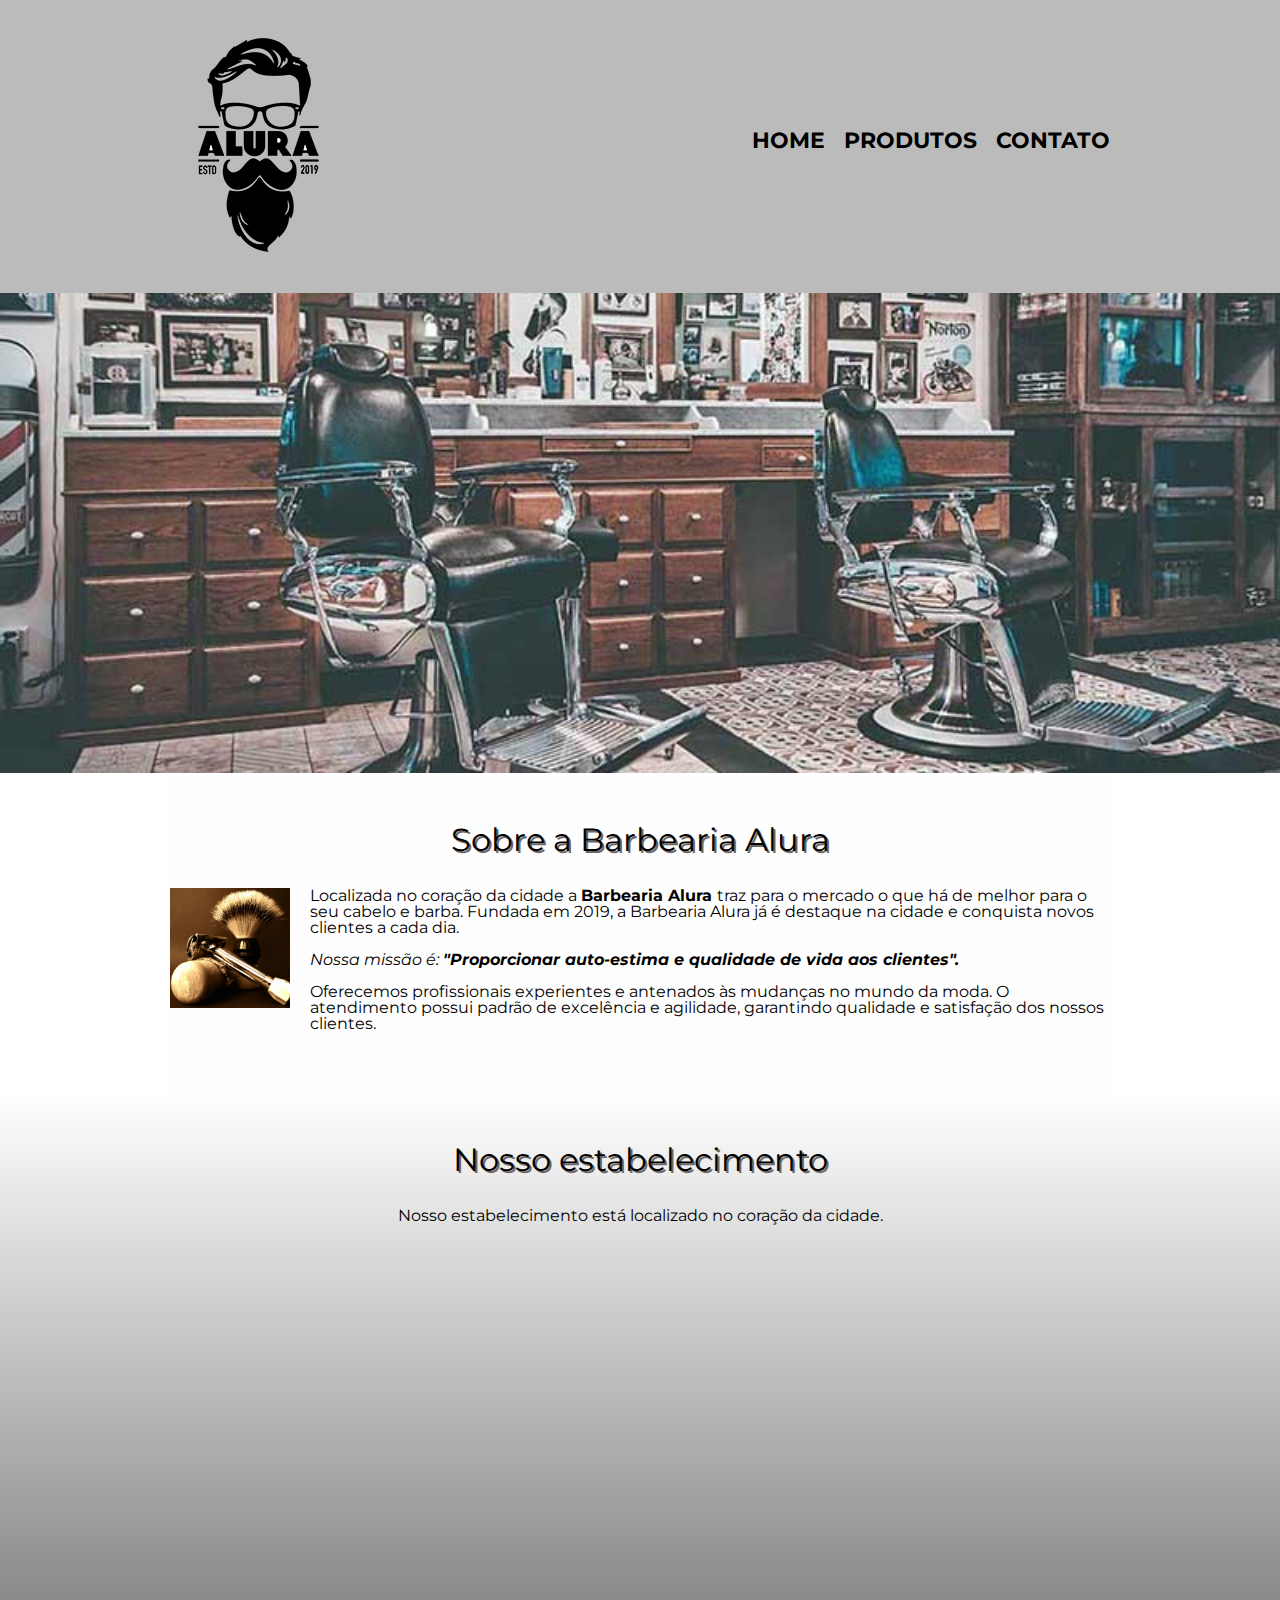
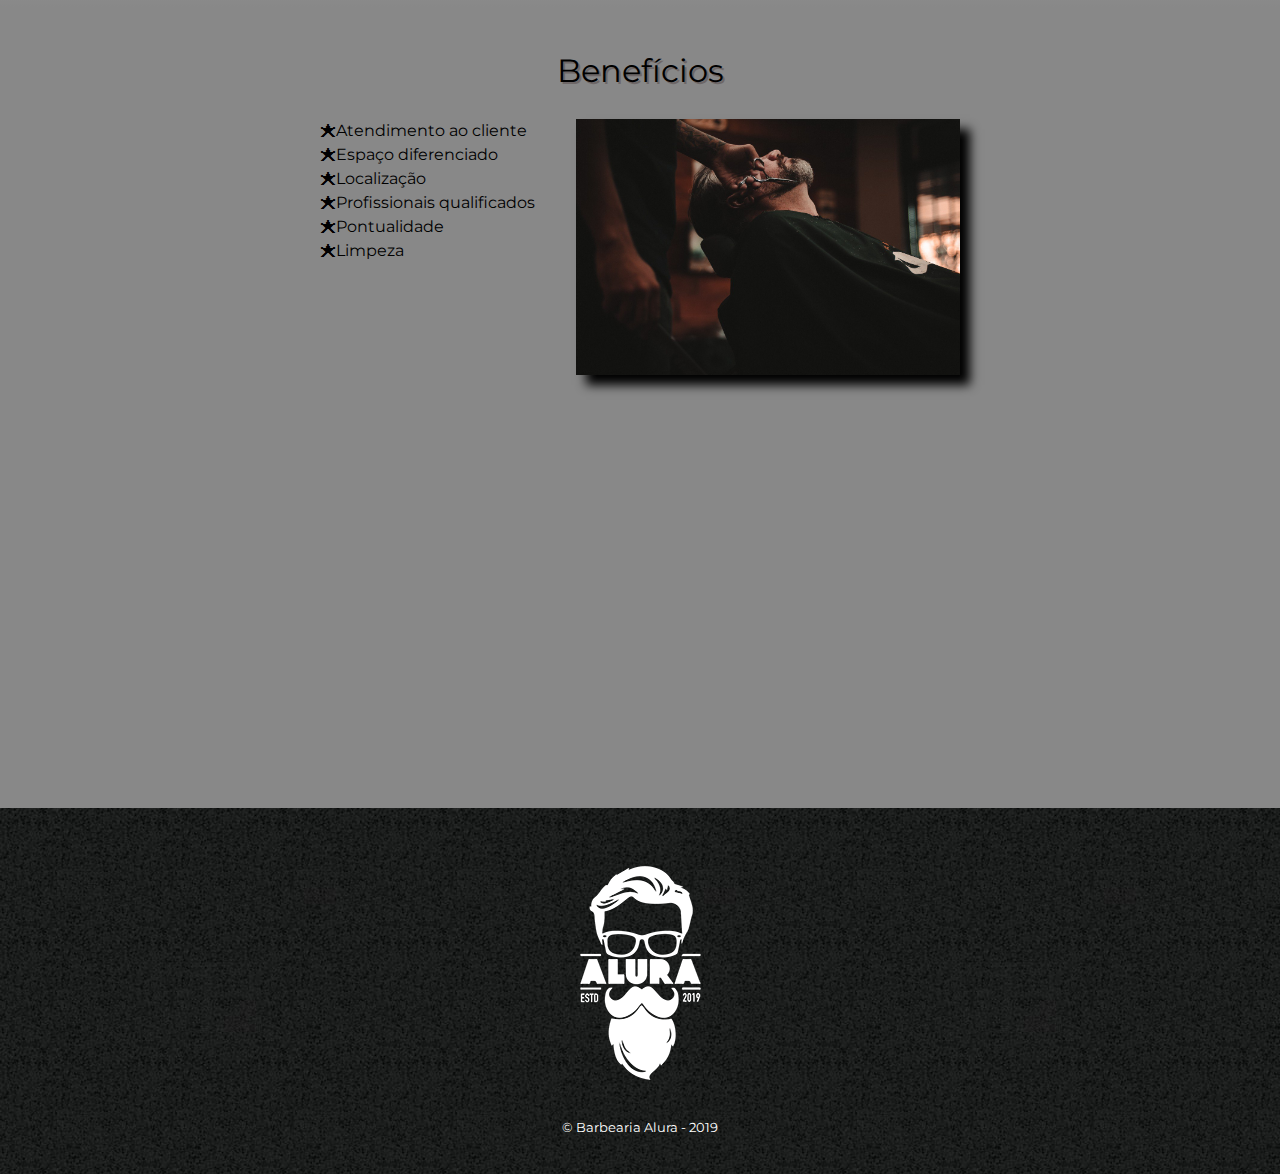
<file: index.html>
<!DOCTYPE html>

<html lag="pt-br">

    <head>

        <meta charset="UTF-8">
        <meta name="viewport" content="width-device-width">
        <title>Barbearia Alura</title>

        <link rel="stylesheet" href="reset.css">
        <link rel="stylesheet" href="style.css">
        <link href="https://fonts.googleapis.com/css2?family=Montserrat:ital,wght@0,100;0,200;0,300;0,400;0,500;0,600;0,700;0,800;0,900;1,100;1,200;1,300;1,400;1,500;1,600;1,700;1,800;1,900&display=swap" rel="stylesheet">



    </head>

    <body>

        <header>
            <div class="caixa">
                <h1><img src="logo.png" alt="logo da Barbearia Alura"></h1>

                <nav>
                    <ul>
                        <li><a href="index.html">Home</a></li>
                        <li><a href="Produtos.html">Produtos</a></li>
                        <li><a href="contato.html">Contato </a></li>
                    </ul>
                </nav>
            </div>
        </header>

        <img class="banner" src="banner.jpg">

        <main>

            <section class="principal">

                <h2 class="titulo-principal"> Sobre a Barbearia Alura </h2>

                <img class="utensilios" src="utensilios.jpg" alt="utensílios de um barbeiro">

                <p>Localizada no coração da cidade a <strong> Barbearia Alura </strong> traz para o mercado o que há de melhor para o seu cabelo e barba.
                Fundada em 2019, a Barbearia Alura já é destaque na cidade e conquista novos clientes a cada dia. </p>

                <p id="missão"><em>Nossa missão é: <strong>"Proporcionar auto-estima e qualidade de vida aos clientes". </strong></em></p>

                <p>Oferecemos profissionais experientes e antenados às mudanças no mundo da moda.
                O atendimento possui padrão de excelência e agilidade, garantindo qualidade e satisfação dos nossos clientes.</p>

            </section>

            <section class="mapa">
                <h3 class="titulo-principal">Nosso estabelecimento</h3>
                <p>Nosso estabelecimento está localizado no coração da cidade.</p>
                <div class="mapa-conteudo">
                    <iframe src="https://www.google.com/maps/embed?pb=!1m18!1m12!1m3!1d3656.448598130898!2d-46.634653385383224!3d-23.588239368469686!2m3!1f0!2f0!3f0!3m2!1i1024!2i768!4f13.1!3m3!1m2!1s0x94ce5a2b2ed7f3a1%3A0xab35da2f5ca62674!2sCaelum%20-%20Escola%20de%20Tecnologia!5e0!3m2!1spt-BR!2sbr!4v1585935869980!5m2!1spt-BR!2sbr" width="100%" height="300" frameborder="0" style="border:0;" allowfullscreen="" aria-hidden="false" tabindex="0"></iframe>
                </div>

            </section>

            <section class="beneficios">

                <h3 class="titulo-principal">Benefícios</h3>

                <div class="conteudo-beneficios">
                    <ul class="lista-beneficios">
                        <li class="itens">Atendimento ao cliente</li>
                        <li class="itens">Espaço diferenciado </li>
                        <li class="itens">Localização</li>
                        <li class="itens">Profissionais qualificados</li>
                        <li class="itens">Pontualidade</li>
                        <li class="itens">Limpeza</li>
                    </ul><img src="beneficios.jpg" class="imagem-beneficios"> 
                </div>

        <div class="video">
            
            <iframe width="100%" height="315" src="https://www.youtube.com/embed/wcVVXUV0YUY" frameborder="0" allow="accelerometer; autoplay; encrypted-media; gyroscope; picture-in-picture" allowfullscreen></iframe>
        
        </div>

    </section>

        </main>

        <footer>
            <img src="logo-branco.png">
            <p class="copyright"> &copy; Barbearia Alura - 2019</p>
        </footer>

    </body>

</html>
</file>
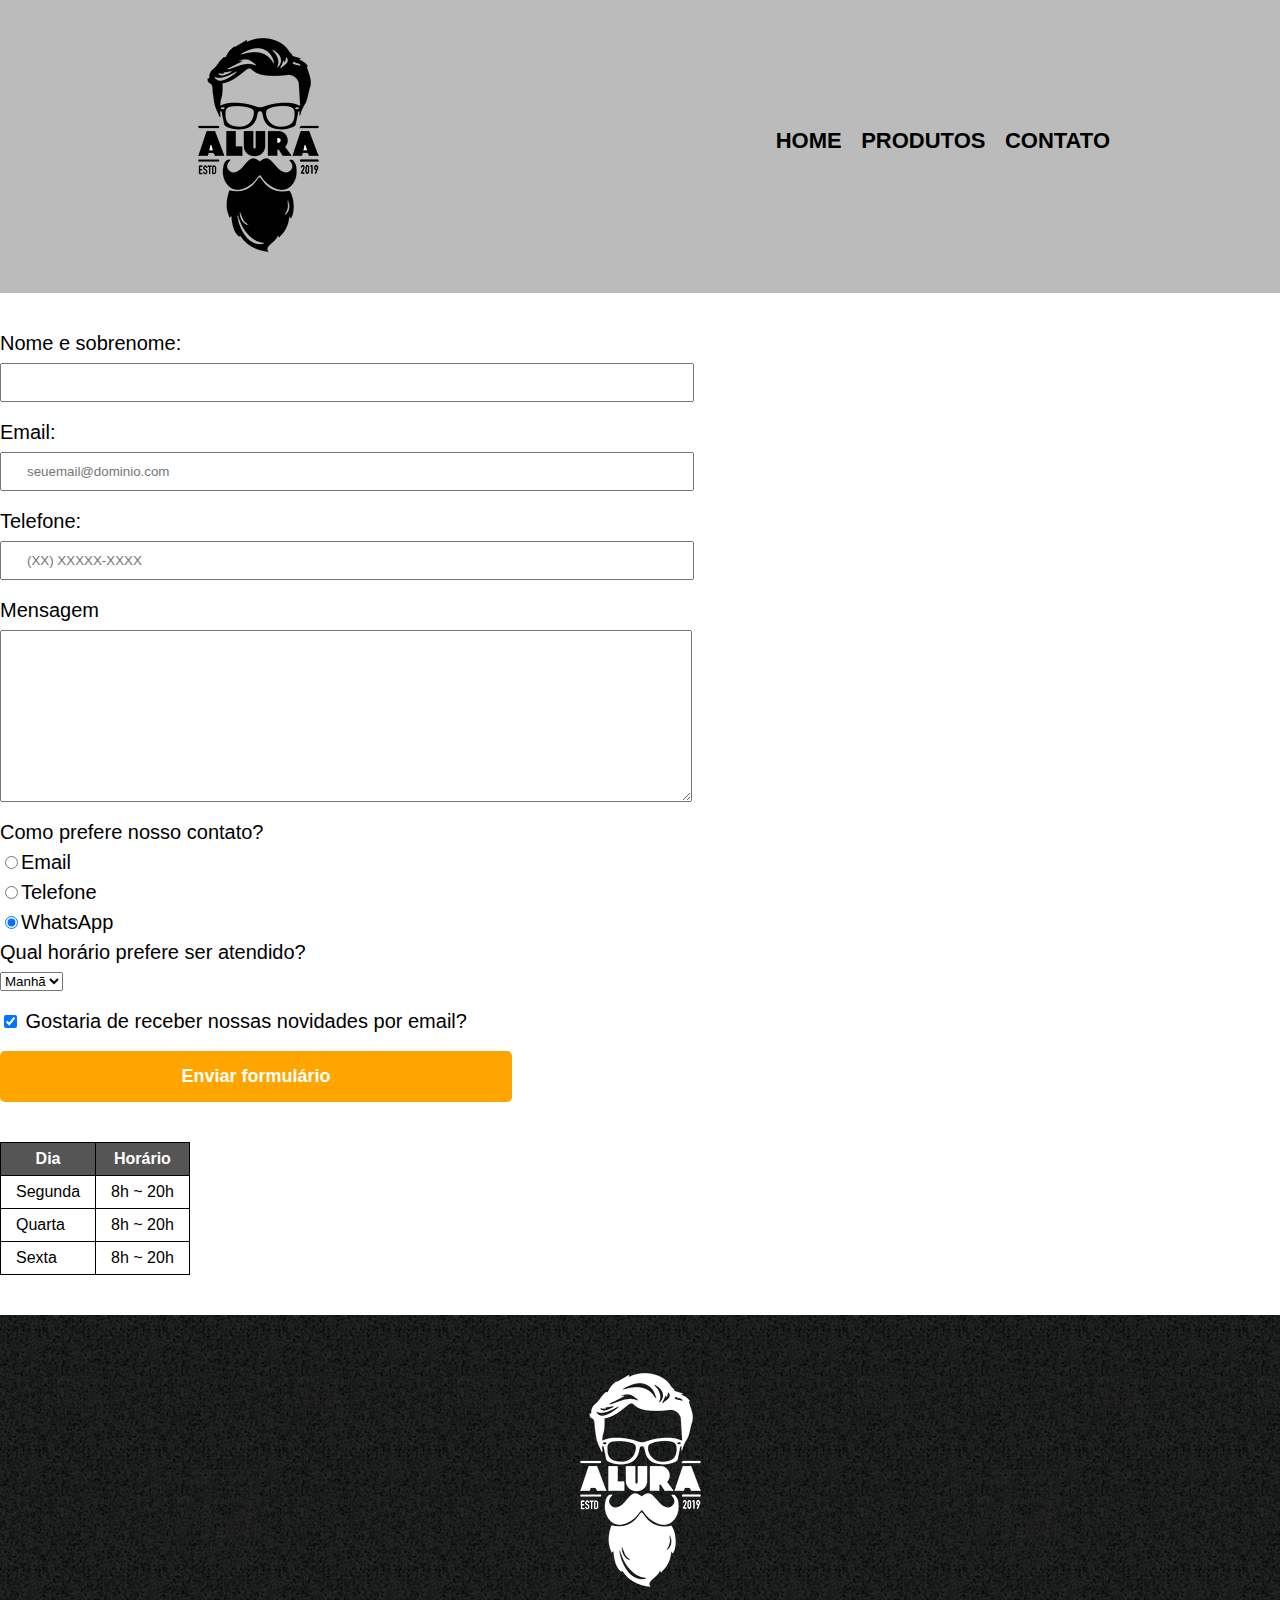
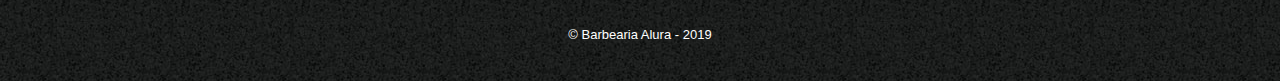
<file: contato.html>
<!DOCTYPE html>
<html>

    <head>

        <meta charset="UTF-8">

        <title> Contato - Barbearia Alura </title>

        <link rel="stylesheet" href="reset.css">
        <link rel="stylesheet" href="style.css">

    </head>

    <body>
        <header>
            <div class="caixa">
                <h1><img src="logo.png" alt="logo da Barbearia Alura"></h1>

                <nav>
                    <ul>
                        <li><a href="index.html">Home</a></li>
                        <li><a href="Produtos.html">Produtos</a></li>
                        <li><a href="contato.html">Contato </a></li>
                    </ul>
                </nav>
            </div>
        </header>

        <main>
          <form>
              <label for="nomesobrenome">Nome e sobrenome:</label>
              <input type="text" id="nomesobrenome" class="input-padrao" required>

              <label for="email">Email:</label>
              <input type="email" id="email" class="input-padrao" required placeholder="seuemail@dominio.com">

              <label for="telefone">Telefone:</label>
              <input type="tel" id="telefone" class="input-padrao" required placeholder="(XX) XXXXX-XXXX">

              <label for="mensagem">Mensagem</label>
              <textarea cols="70" rows="10" id="mensagem" class="input-padrao" required></textarea>

            <fieldset>
                <legend>Como prefere nosso contato?</legend>

                <label for="radio-email"> <input type="radio" name="contato" value="email" id="radio-email">Email</label>

                <label for="radio-telefone"> <input type="radio" name="contato" value="telefone" id="radio-telefone">Telefone</label>
                
                <label for="radio-whatsapp"> <input type="radio" name="contato" value="email" id="radio-whatsapp" checked>WhatsApp</label>
            </fieldset>

            <fieldset>
                <legend>Qual horário prefere ser atendido?</legend>
                <select>
                    <option>Manhã</option>
                    <option>Tarde</option>
                    <option>Noite</option>
                </select>
            </fieldset>

              <label class="checkbox"><input type="checkbox" checked> Gostaria de receber nossas novidades por email?</label>

              <input type="submit" value="Enviar formulário" class="enviar">

          </form>  

          <table>

              <thead>
                <tr>
                    <th>Dia</th>
                    <th>Horário</th>
                </tr>
              </thead>
              
              <tbody>

                <tr>
                    <td>Segunda</td>
                    <td>8h ~ 20h</td>
                </tr>
                <tr>
                    <td>Quarta</td>
                    <td>8h ~ 20h</td>
                </tr>
                <tr>
                    <td>Sexta</td>
                    <td>8h ~ 20h</td>
                </tr>

              </tbody>
          </table>

        </main>

        <footer>
            <img src="logo-branco.png">
            <p class="copyright"> &copy; Barbearia Alura - 2019</p>
        </footer>
    </body>

</html>
</file>
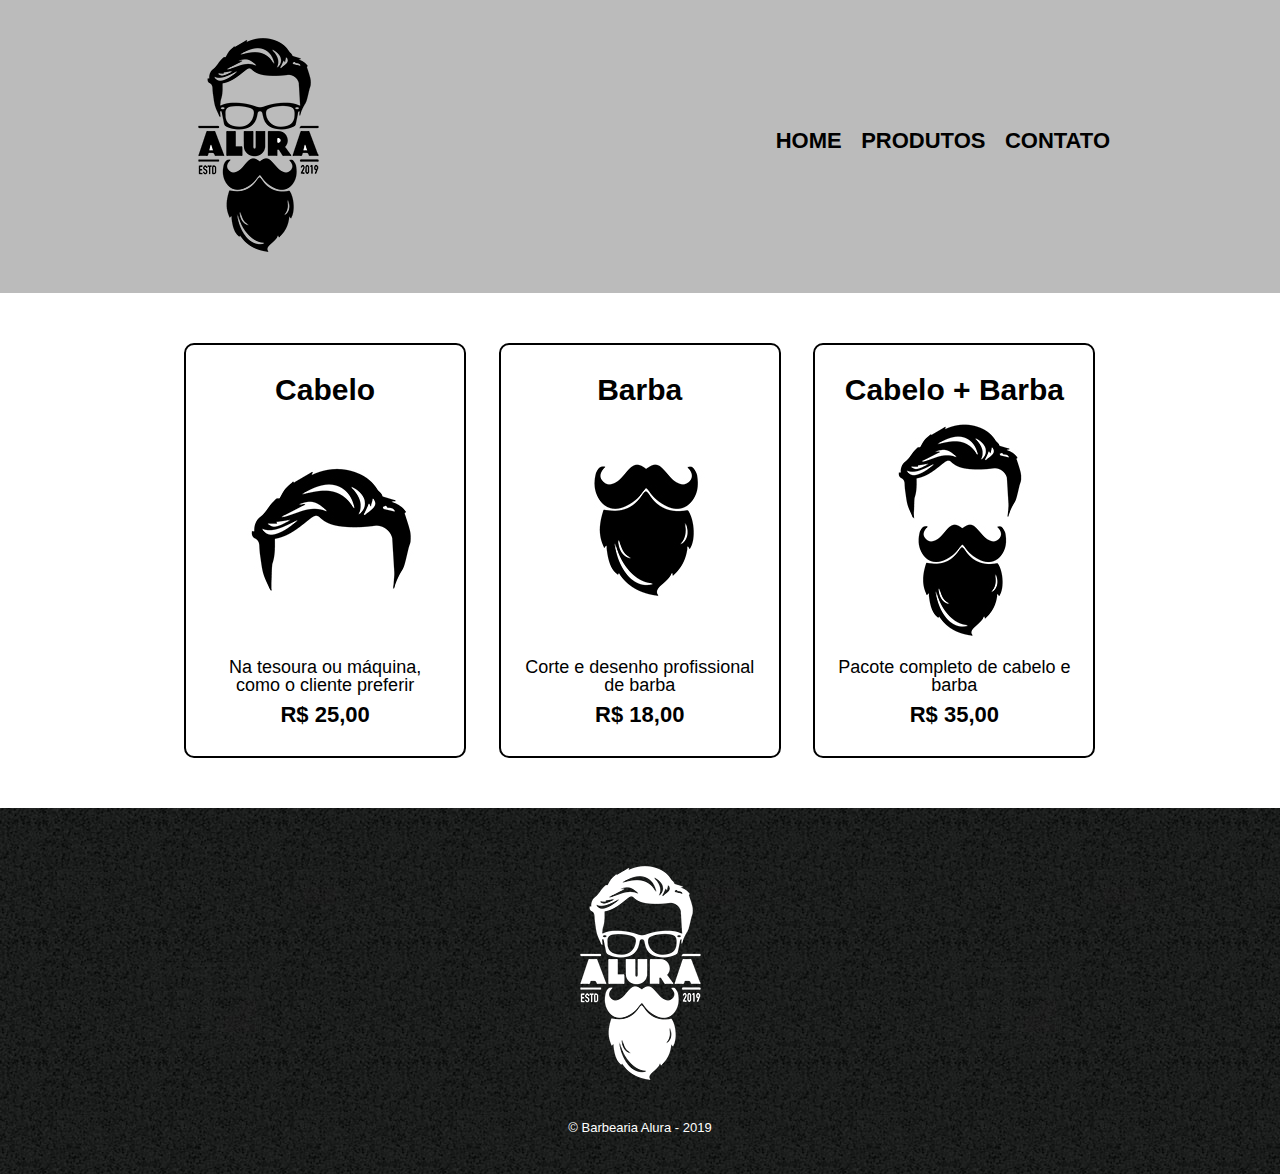
<file: Produtos.html>
<!DOCTYPE html>
<html>

    <head>

        <meta charset="UTF-8">

        <title> Produtos - Barbearia Alura </title>

        <link rel="stylesheet" href="reset.css">
        <link rel="stylesheet" href="style.css">

    </head>

    <body>
        <header>
            <div class="caixa">
                <h1><img src="logo.png"></h1>

                <nav>
                    <ul>
                        <li><a href="index.html">Home</a></li>
                        <li><a href="Produtos.html">Produtos</a></li>
                        <li><a href="contato.html">Contato </a></li>
                    </ul>
                </nav>
            </div>
        </header>
        <main>
            <ul class="produtos">
                <li>
                    <h2>Cabelo</h2>
                    <img src="cabelo.jpg">
                    <p class="produto-descrição">Na tesoura ou máquina, como o cliente preferir</p>
                    <p class="produto-preço">R$ 25,00</p>
                </li>

                <li>
                    <h2>Barba</h2>
                    <img src="barba.jpg">
                    <p class="produto-descrição">Corte e desenho profissional de barba</p>
                    <p class="produto-preço">R$ 18,00</p>
                </li> 

                <li>
                    <h2>Cabelo + Barba</h2>
                    <img src="cabelo+barba.jpg">
                    <p class="produto-descrição">Pacote completo de cabelo e barba</p>
                    <p class="produto-preço">R$ 35,00</p>
                </li>
            </ul>
        </main>

        <footer>
            <img src="logo-branco.png">
            <p class="copyright"> &copy; Barbearia Alura - 2019</p>
        </footer>
    </body>

</html>
</file>
<file: style.css>
body {
    font-family: 'Montserrat', sans-serif;
}

header {
    background: #BBBBBB;
    padding: 20px 0;
}

.caixa {
    position: relative;
    width: 940px;
    margin: 0 auto;
}

nav {
    position: absolute;
    top: 110px;
    right: 0;

}

nav li {
    display: inline;
    margin: 0 0 0 15px;

}

nav a {
    text-transform: uppercase;
    color: #000000;
    font-weight: bold;
    font-size: 22px;
    text-decoration: none;
}

nav a:hover {
    color: #BBBB00;
    text-decoration: underline;
}

.produtos {
    width:940px ;
    margin: 0 auto;
    padding: 50px 0;
}

.produtos li {
    display: inline-block;
    text-align: center;
    width: 30%;
    vertical-align: top;
    margin: 0 1.5%;
    padding: 30px 20px;
    box-sizing: border-box;
    border: 2px solid #000000;
    border-radius: 10px;
}

.produtos li:hover {
    border-color: #BBBB00;
    font-size: 40px;
}

.produtos li:active {
    border-color: aqua;
}

.produtos li:hover h2 {
    font-size: 40px;
}

.produtos h2 {
    font-size: 30px;
    font-weight: bold;
}

.produto-descrição {
    font-size: 18px;
}

.produto-preço {
    font-size: 22px;
    font-weight: bold;
    margin-top: 10px;
}

footer {
    text-align: center;
    background: url("bg.jpg");
    padding: 40px 0;
}

.copyright {
    color: #ffffff;
    font-size: 13px;
    margin: 20px 0 0 ;
}

main {
   
}

form {
    margin: 40px 0;
}

form label, form legend {
    display: block;
    font-size: 20px;
    margin: 0 0 10px;
}

.input-padrao {
    display: block;
    margin: 0 0 20px;
    padding: 10px 25px;
    width: 50%;
}

.checkbox {
    margin: 20px 0;
}

.enviar {
    width: 40% ;
    padding: 15px 0;
    background: orange;
    color: white;
    font-weight: bold;
    font-size: 18px;
    border: none;
    border-radius: 5px;
    transition: 1s all;
    cursor: pointer;
}

.enviar:hover {
    background: orangered ;
    transform: scale(1.2);
}

table {
    margin: 20px 0 40px ;
}

thead {
    background: #555555;
    color: white;
    font-weight: bold;
}

td, th {
    border: 1px solid #000000;
    padding: 8px 15px;
}

/* css da página inicial */

.banner {
    width: 100%;
}

.titulo-principal {
    text-align: center;
    font-size: 2em;
    margin: 0 0 1em;
    clear: left;
    text-shadow: 2px 2px rgb(110, 103, 103) ;
}

.principal {
    padding: 3em 0;
    background: #fefefe;
    width: 940px;
    margin: 0 auto;
}

.principal p {
    margin: 0 0 1em;
}

.principal strong {
    font-weight: bold;
}

.principal em {
    font-style: italic;
}

.utensilios {
    width: 120px;
    float: left;
    margin: 0 20px 20px 0;
}

.beneficios {
    padding: 3em 0;
    background: #888888;
}

.mapa {
    padding: 3em 0;
    background: linear-gradient(#FEFEFE, #888888);
   
}

.mapa-conteudo {
    width: 940px;
    margin: 0 auto;
}

.mapa p {
    margin: 0 0 2em;
    text-align: center;
}

.conteudo-beneficios {
    width: 640px;
    margin: 0 auto;
}

.lista-beneficios {
    width: 40%;
    display: inline-block;
    vertical-align: top;
}

.itens {
   line-height: 1.5; 

}

.itens:before {
    content: "🟊";
}

.imagem-beneficios {
    width: 60%;
    opacity: 1;
    transition: 400ms;
    box-shadow: 10px 10px 10px #000000;
}

.imagem-beneficios:hover {
    opacity: 0.3;
}

.video {
    width: 560px;
    margin: 2em auto;
}

@media screen and (max-width: 480px) {
    .caixa, .principal, .conteudo-beneficios, .mapa-conteudo, .video  {
        width: auto;
    }
    h1 {
        text-align: center;
    }
    nav {
        position: static;
    }
    .lista-beneficios, .imagem-beneficios {
        width: 100%;
    }
}
</file>
